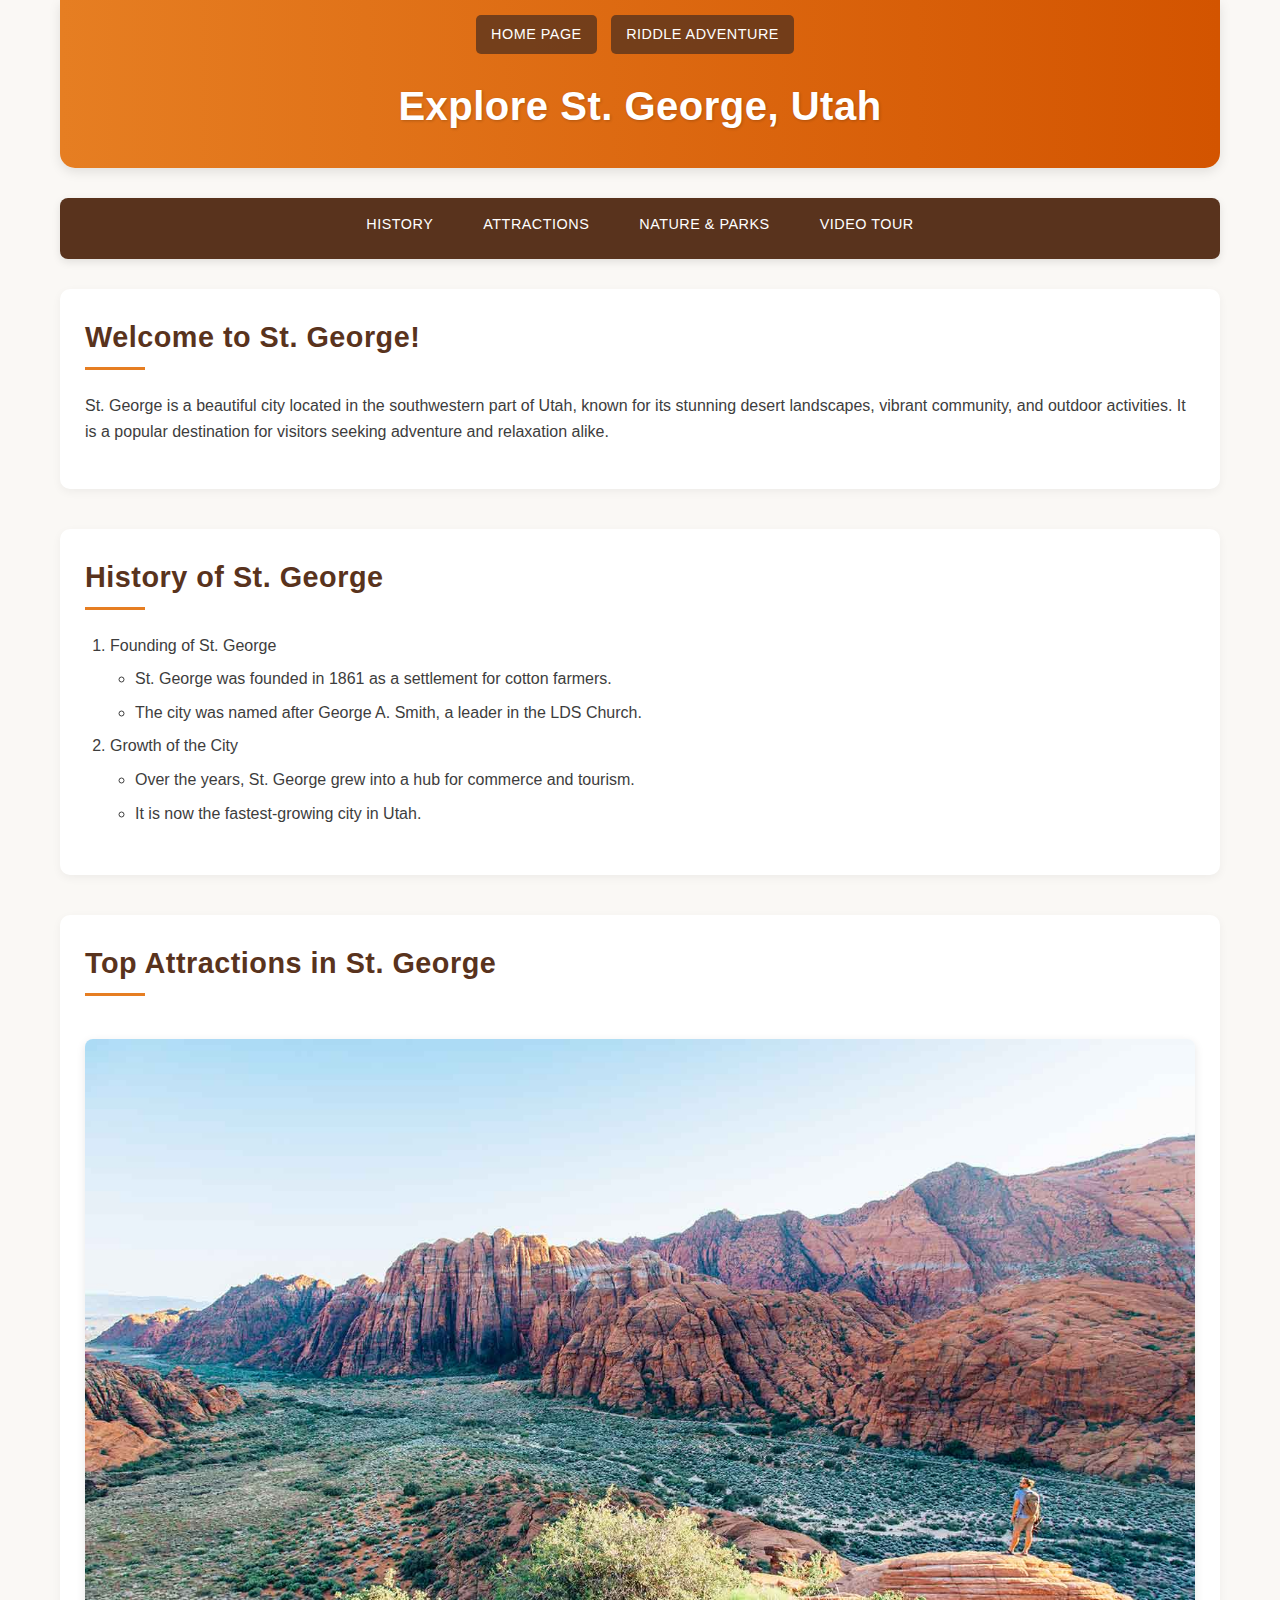
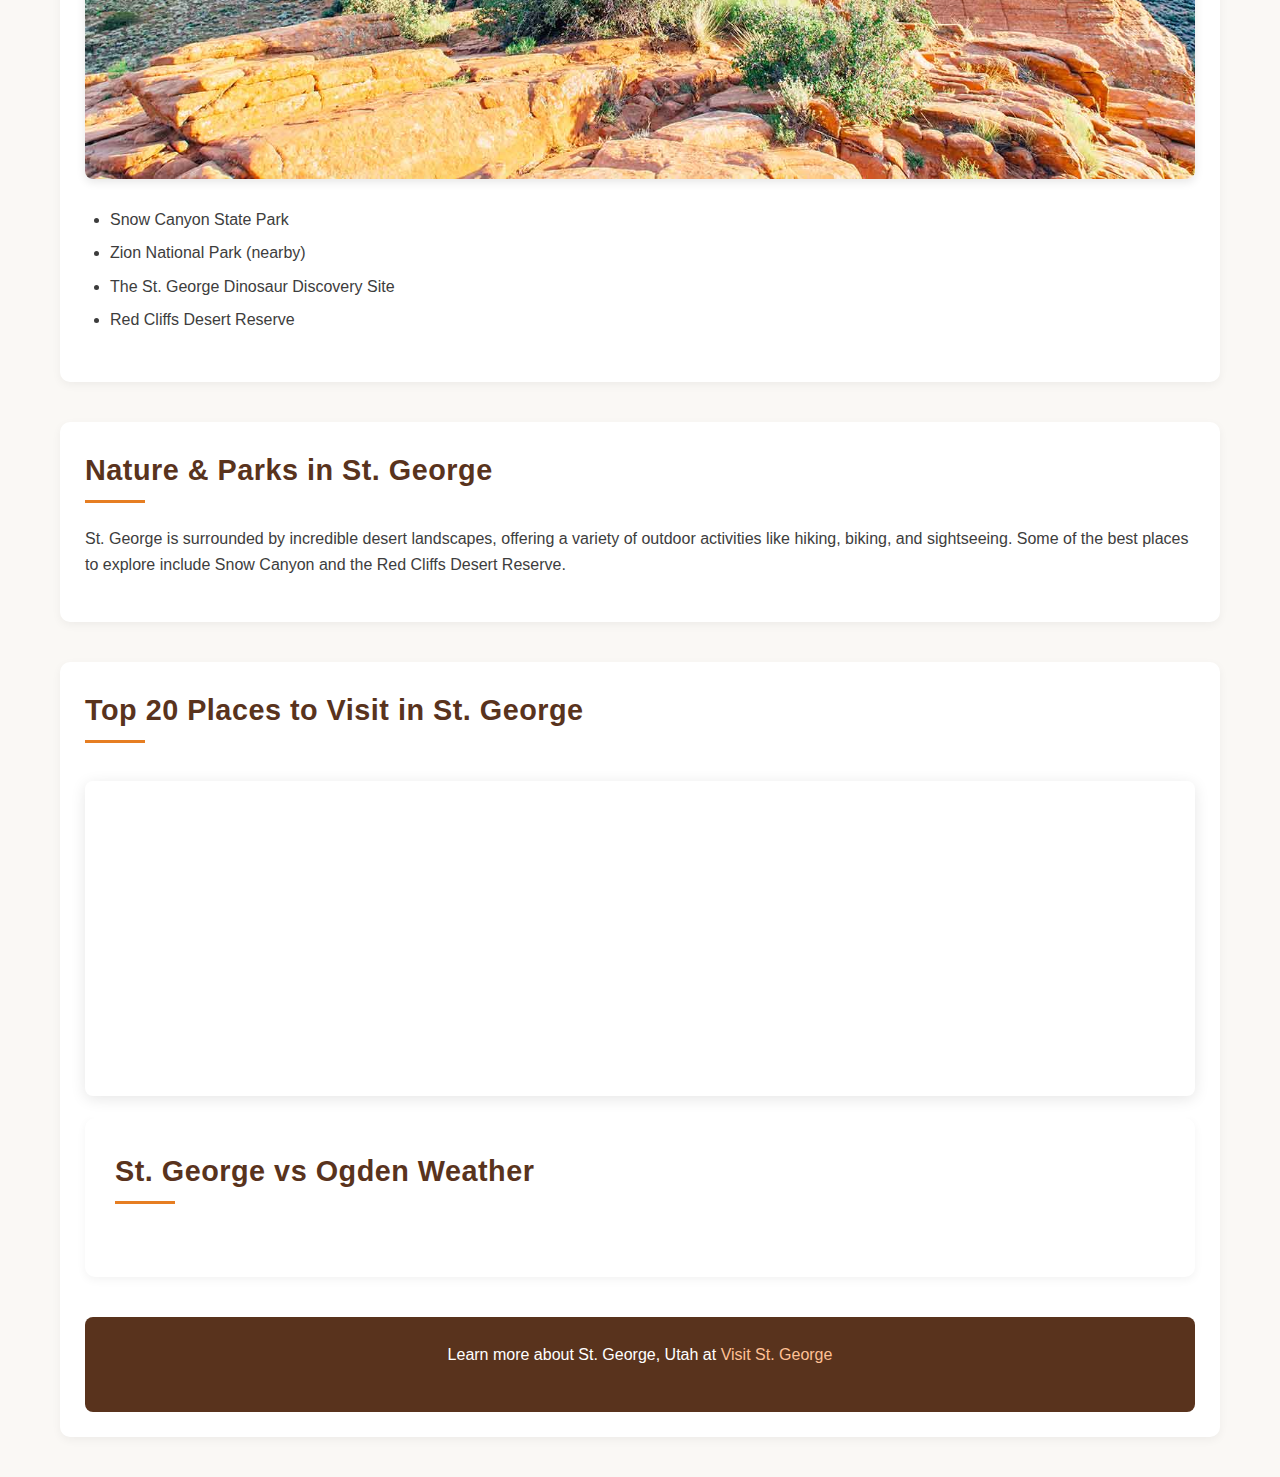
<file: scratch.html>
<!DOCTYPE html>
<html lang="en">
<head>
    <meta charset="UTF-8">
    <meta name="viewport" content="width=device-width, initial-scale=1.0">
    <title>St. George, Utah</title>
    <link rel="stylesheet" href="css/scratch.css"> <!-- Linking the external stylesheet -->
</head>
<body>

    <!-- Header -->
    <header>
        <a href="index.html">Home Page</a>
        <a href="webapp.html">Riddle Adventure</a>
        <h1>Explore St. George, Utah</h1>
    </header>

    <!-- Navigation Links -->
    <nav>
        <ul>
            <li><a href="#history">History</a></li>
            <li><a href="#attractions">Attractions</a></li>
            <li><a href="#nature">Nature & Parks</a></li>
            <li><a href="#video">Video Tour</a></li>
        </ul>
    </nav>

    <!-- Section 1: Introduction to St. George -->
    <section>
        <br>
        <h2>Welcome to St. George!</h2>
        <p>St. George is a beautiful city located in the southwestern part of Utah, known for its stunning desert landscapes, vibrant community, and outdoor activities. It is a popular destination for visitors seeking adventure and relaxation alike.</p>
    </section>

    <!-- Section 2: History - Unordered List inside an Ordered List -->
    <section id="history">
        <br>
        <h2>History of St. George</h2>
        <ol>
            <li>Founding of St. George
                <ul>
                    <li>St. George was founded in 1861 as a settlement for cotton farmers.</li>
                    <li>The city was named after George A. Smith, a leader in the LDS Church.</li>
                </ul>
            </li>
            <li>Growth of the City
                <ul>
                    <li>Over the years, St. George grew into a hub for commerce and tourism.</li>
                    <li>It is now the fastest-growing city in Utah.</li>
                </ul>
            </li>
        </ol>
    </section>

    <!-- Section 3: Attractions - Image -->
    <section id="attractions">
        <br>
        <h2>Top Attractions in St. George</h2>
        <img src="assets/img/Overlooking-Snow-Canyon-State-Park-near-St.-George-Utah (1).jpg" alt="St. George Attractions" style="width:100%; height:auto;">
        <ul>
            <li>Snow Canyon State Park</li>
            <li>Zion National Park (nearby)</li>
            <li>The St. George Dinosaur Discovery Site</li>
            <li>Red Cliffs Desert Reserve</li>
        </ul>
    </section>

    <!-- Section 4: Nature & Parks - Embedding a YouTube Video -->
    <section id="nature">
        <br>
        <h2>Nature & Parks in St. George</h2>
        <p>St. George is surrounded by incredible desert landscapes, offering a variety of outdoor activities like hiking, biking, and sightseeing. Some of the best places to explore include Snow Canyon and the Red Cliffs Desert Reserve.</p>
    </section>

    <!-- Section 5: Video Tour of St. George -->
    <section id="video">
        <section id="video">
            <br>
            <h2>Top 20 Places to Visit in St. George</h2>
            <iframe width="560" height="315" src="https://www.youtube.com/embed/dKIU_1cswdE" title="St. George, Utah - Video Tour" frameborder="0" allow="accelerometer; autoplay; encrypted-media; gyroscope; picture-in-picture" allowfullscreen></iframe>
        </section>
        <br>
<!--This is the tableau-->
        <!-- Tableau Weather Comparison Section -->
<div class="section" id="weather-comparison-graph">
    <h2>St. George vs Ogden Weather</h2>

    <div class='tableauPlaceholder' id='viz1744834673977' style='position: relative'>
        <noscript>
            <a href='#'>
                <img alt='Dashboard 1' src='https://public.tableau.com/static/images/St/StGeorgevsOgdenWeather/Dashboard1/1_rss.png' style='border: none' />
            </a>
        </noscript>
        <object class='tableauViz' style='display:none;'>
            <param name='host_url' value='https%3A%2F%2Fpublic.tableau.com%2F' />
            <param name='embed_code_version' value='3' />
            <param name='site_root' value='' />
            <param name='name' value='StGeorgevsOgdenWeather/Dashboard1' />
            <param name='tabs' value='no' />
            <param name='toolbar' value='yes' />
            <param name='static_image' value='https://public.tableau.com/static/images/St/StGeorgevsOgdenWeather/Dashboard1/1.png' />
            <param name='animate_transition' value='yes' />
            <param name='display_static_image' value='yes' />
            <param name='display_spinner' value='yes' />
            <param name='display_overlay' value='yes' />
            <param name='display_count' value='yes' />
            <param name='language' value='en-US' />
        </object>
    </div>

    <script type='text/javascript'>
        var divElement = document.getElementById('viz1744834673977');
        var vizElement = divElement.getElementsByTagName('object')[0];
        if (divElement.offsetWidth > 800) {
            vizElement.style.width = '100%';
            vizElement.style.height = (divElement.offsetWidth * 0.75) + 'px';
        } else if (divElement.offsetWidth > 500) {
            vizElement.style.width = '100%';
            vizElement.style.height = (divElement.offsetWidth * 0.75) + 'px';
        } else {
            vizElement.style.width = '100%';
            vizElement.style.height = '827px';
        }
        var scriptElement = document.createElement('script');
        scriptElement.src = 'https://public.tableau.com/javascripts/api/viz_v1.js';
        vizElement.parentNode.insertBefore(scriptElement, vizElement);
    </script>
</div>

    <!-- Footer -->
    <footer>
        <p>Learn more about St. George, Utah at <a href="https://www.visitstgeorge.com" target="_blank">Visit St. George</a></p>
    </footer>

</body>
</html>

</html>
</file>
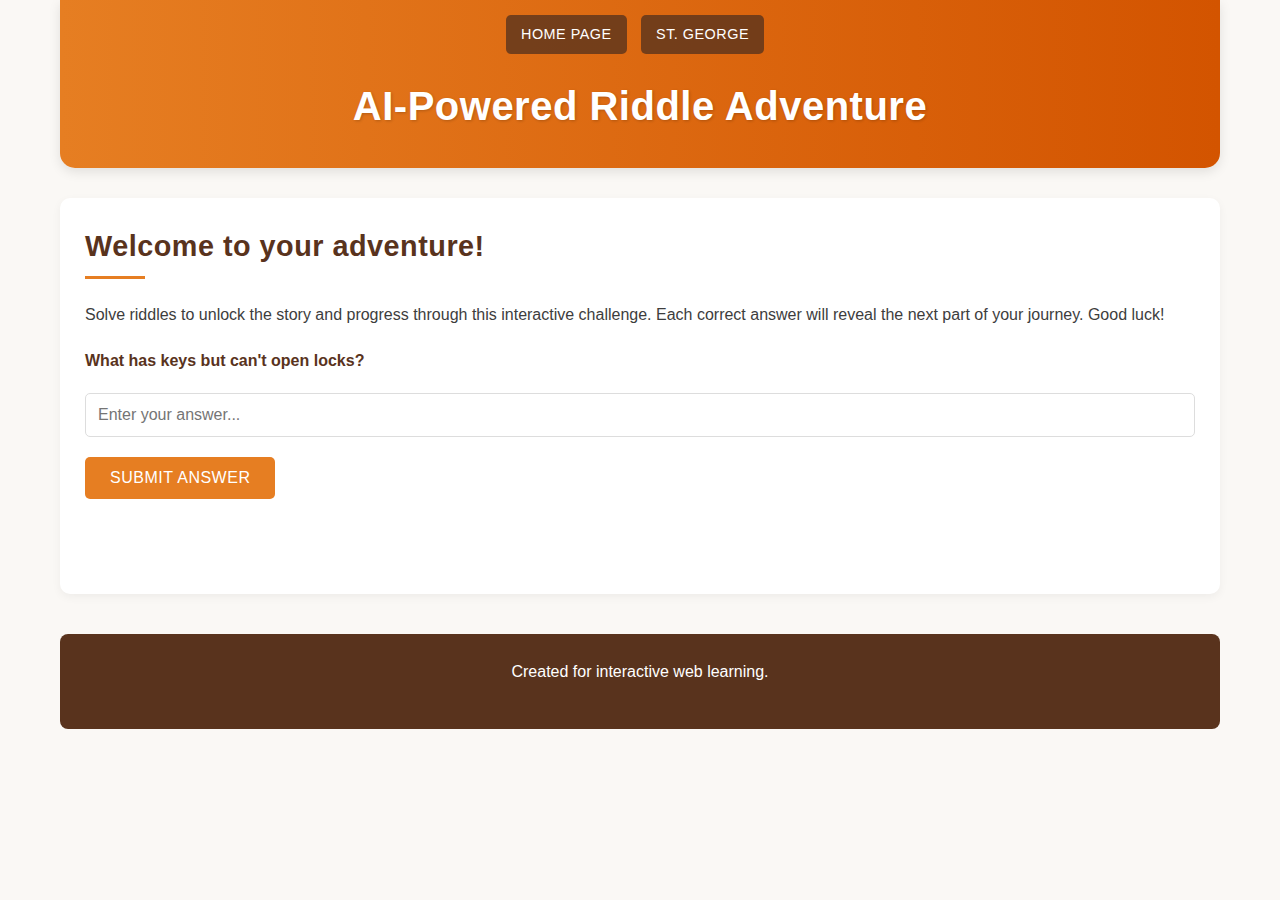
<file: webapp.html>
<!DOCTYPE html>
<html lang="en">
<head>
    <meta charset="UTF-8">
    <meta name="viewport" content="width=device-width, initial-scale=1.0">
    <title>AI-Powered Riddle Adventure</title>
    <style>
        /* Base styles and typography - matching scratch.css */
        * {
            margin: 0;
            padding: 0;
            box-sizing: border-box;
        }
        
        body {
            font-family: 'Montserrat', 'Segoe UI', sans-serif;
            line-height: 1.6;
            color: #3d3d3d;
            background-color: #faf8f5;
            max-width: 1200px;
            margin: 0 auto;
            padding: 0 20px;
        }
        
        h1, h2, h3 {
            font-family: 'Poppins', 'Arial', sans-serif;
            font-weight: 600;
            color: #59331d; 
            letter-spacing: 0.5px;
        }
        
        h1 {
            font-size: 2.5rem;
            margin-bottom: 0;
            color: white;
            text-shadow: 1px 1px 3px rgba(0, 0, 0, 0.2);
        }
        
        h2 {
            font-size: 1.8rem;
            position: relative;
            padding-bottom: 10px;
            margin-bottom: 0.8em;
        }
        
        h2::after {
            content: '';
            position: absolute;
            bottom: 0;
            left: 0;
            width: 60px;
            height: 3px;
            background-color: #e67e22;
        }
        
        p {
            margin-bottom: 1.2em;
            font-size: 1rem;
        }
        
        a {
            color: #d35400;
            text-decoration: none;
            transition: color 0.3s ease;
        }
        
        a:hover {
            color: #e67e22;
            text-decoration: underline;
        }
        
        /* Header styles */
        header {
            padding: 15px 0 30px;
            background: linear-gradient(to right, #e67e22, #d35400);
            color: white;
            border-radius: 0 0 15px 15px;
            margin-bottom: 30px;
            box-shadow: 0 4px 12px rgba(0, 0, 0, 0.1);
            position: relative;
            text-align: center;
        }
        
        header a {
            display: inline-block;
            color: white;
            background-color: rgba(89, 51, 29, 0.8);
            padding: 8px 15px;
            margin: 0 10px 20px 0;
            border-radius: 5px;
            font-size: 0.9rem;
            font-weight: 500;
            text-transform: uppercase;
            letter-spacing: 0.5px;
            transition: all 0.3s ease;
        }
        
        header a:hover {
            background-color: #59331d;
            transform: translateY(-2px);
            text-decoration: none;
        }
        
        /* Game container */
        section {
            margin-bottom: 40px;
            padding: 25px;
            background-color: white;
            border-radius: 10px;
            box-shadow: 0 3px 10px rgba(0, 0, 0, 0.05);
            position: relative;
        }
        
        /* Game specific styles */
        .story {
            font-size: 18px;
            margin-bottom: 20px;
        }
        
        .riddle {
            font-size: 22px;
            font-weight: bold;
            margin-bottom: 20px;
            color: #59331d;
        }
        
        input[type="text"] {
            padding: 12px;
            font-size: 16px;
            width: 100%;
            margin-bottom: 20px;
            border-radius: 5px;
            border: 1px solid #ddd;
            font-family: 'Montserrat', 'Segoe UI', sans-serif;
        }
        
        button {
            padding: 12px 25px;
            font-size: 16px;
            cursor: pointer;
            background-color: #e67e22;
            color: white;
            border: none;
            border-radius: 5px;
            font-family: 'Montserrat', 'Segoe UI', sans-serif;
            font-weight: 500;
            transition: all 0.3s ease;
            text-transform: uppercase;
            letter-spacing: 0.5px;
        }
        
        button:hover {
            background-color: #d35400;
            transform: translateY(-2px);
        }
        
        .feedback {
            font-size: 18px;
            margin: 20px 0;
            padding: 15px;
            border-radius: 5px;
        }
        
        .incorrect {
            color: #d9534f;
            background-color: rgba(217, 83, 79, 0.1);
        }
        
        .correct {
            color: #59331d;
            background-color: rgba(230, 126, 34, 0.1);
        }
        
        /* Footer styles */
        footer {
            text-align: center;
            padding: 25px;
            background-color: #59331d;
            color: #fff;
            border-radius: 8px;
            margin-top: 40px;
            font-size: 0.9rem;
        }
        
        footer a {
            color: #ffc195;
            font-weight: 500;
        }
        
        footer a:hover {
            color: #fff;
        }
        
        /* Responsive adjustments */
        @media (max-width: 768px) {
            header {
                padding: 15px 10px 25px;
            }
            
            header a {
                margin-bottom: 15px;
                font-size: 0.8rem;
                padding: 6px 12px;
            }
            
            h1 {
                font-size: 2rem;
            }
            
            .riddle {
                font-size: 18px;
            }
            
            button {
                width: 100%;
            }
        }
        
        @import url('https://fonts.googleapis.com/css2?family=Montserrat:wght@400;500&family=Poppins:wght@500;600&display=swap');
    </style>
</head>
<body>
    <!-- Header -->
    <header>
        <a href="index.html">Home Page</a>
        <a href="scratch.html">St. George</a>
        <h1>AI-Powered Riddle Adventure</h1>
    </header>

    <!-- Game Section -->
    <section>
        <div class="story">
            <h2>Welcome to your adventure!</h2>
            <p>Solve riddles to unlock the story and progress through this interactive challenge. Each correct answer will reveal the next part of your journey. Good luck!</p>
        </div>
        
        <div class="riddle">
            <p id="riddle">What has keys but can't open locks?</p>
        </div>
        
        <input type="text" id="answer" placeholder="Enter your answer..." />
        <button onclick="checkAnswer()">Submit Answer</button>
        
        <div id="feedback" class="feedback"></div>
        <div id="nextStep" class="story"></div>
    </section>

    <!-- Footer -->
    <footer>
        <p>Created for interactive web learning.</p>
    </footer>

    <script>
        const riddles = [
            { 
                question: "What has keys but can't open locks?", 
                answer: "piano", 
                next: "You solved the first riddle! The magical piano plays a tune that seems to open a pathway forward in your mind." 
            },
            { 
                question: "I speak without a mouth and hear without ears. I have no body, but I come alive with wind. What am I?", 
                answer: "echo", 
                next: "You unlocked the second clue! The echo of your voice reverberates through the chamber, revealing hidden symbols on the wall." 
            },
            { 
                question: "The more of this there is, the less you see. What is it?", 
                answer: "darkness", 
                next: "You're doing great! As you say 'darkness', the room dims and glowing pathways appear on the floor, leading to your final challenge." 
            },
            { 
                question: "I'm tall when I'm young, and I'm short when I'm old. What am I?", 
                answer: "candle", 
                next: "Congratulations, you've completed the adventure! The candle's flame illuminates the entire chamber, revealing a treasure of ancient wisdom." 
            }
        ];

        let currentRiddle = 0;

        function checkAnswer() {
            const userAnswer = document.getElementById('answer').value.trim().toLowerCase();
            const feedbackElement = document.getElementById('feedback');
            const nextStepElement = document.getElementById('nextStep');
            const riddleElement = document.getElementById('riddle');

            if (userAnswer === riddles[currentRiddle].answer.toLowerCase()) {
                feedbackElement.textContent = "Correct! " + riddles[currentRiddle].next;
                feedbackElement.classList.remove('incorrect');
                feedbackElement.classList.add('correct');
                
                currentRiddle++;
                
                if (riddles[currentRiddle]) {
                    // Show next riddle
                    setTimeout(() => {
                        riddleElement.textContent = riddles[currentRiddle].question;
                        nextStepElement.textContent = "";
                    }, 1500);
                } else {
                    // Adventure complete
                    nextStepElement.innerHTML = "<h2>Adventure Complete!</h2><p>You've solved all the riddles and completed your journey. Feel free to play again!</p>";
                    riddleElement.textContent = "All riddles solved!";
                }
            } else {
                feedbackElement.textContent = "Incorrect, try again!";
                feedbackElement.classList.remove('correct');
                feedbackElement.classList.add('incorrect');
            }

            document.getElementById('answer').value = "";
        }
    </script>
</body>
</html>
</file>
<file: css/scratch.css>
* {
    margin: 0;
    padding: 0;
    box-sizing: border-box;
  }
  
  body {
    font-family: 'Montserrat', 'Segoe UI', sans-serif;
    line-height: 1.6;
    color: #3d3d3d;
    background-color: #faf8f5;
    max-width: 1200px;
    margin: 0 auto;
    padding: 0 20px;
  }
  
  h1, h2, h3 {
    font-family: 'Poppins', 'Arial', sans-serif;
    font-weight: 600;
    color: #59331d; 
    letter-spacing: 0.5px;
  }
  
  h1 {
    font-size: 2.5rem;
    margin-bottom: 0;
    color: white;
    text-shadow: 1px 1px 3px rgba(0, 0, 0, 0.2);
  }
  
  h2 {
    font-size: 1.8rem;
    position: relative;
    padding-bottom: 10px;
    margin-bottom: 0.8em;
  }
  
  h2::after {
    content: '';
    position: absolute;
    bottom: 0;
    left: 0;
    width: 60px;
    height: 3px;
    background-color: #e67e22; 
  }
  
  p {
    margin-bottom: 1.2em;
    font-size: 1rem;
  }
  
  a {
    color: #d35400; 
    text-decoration: none;
    transition: color 0.3s ease;
  }
  
  a:hover {
    color: #e67e22;
    text-decoration: underline;
  }
  
  header {
    padding: 15px 0 30px;
    background: linear-gradient(to right, #e67e22, #d35400); 
    color: white;
    border-radius: 0 0 15px 15px;
    margin-bottom: 30px;
    box-shadow: 0 4px 12px rgba(0, 0, 0, 0.1);
    position: relative;
    text-align: center;
  }
  
  header a {
    display: inline-block;
    color: white;
    background-color: rgba(89, 51, 29, 0.8); 
    padding: 8px 15px;
    margin: 0 10px 20px 0;
    border-radius: 5px;
    font-size: 0.9rem;
    font-weight: 500;
    text-transform: uppercase;
    letter-spacing: 0.5px;
    transition: all 0.3s ease;
  }
  
  header a:hover {
    background-color: #59331d; 
    transform: translateY(-2px);
    text-decoration: none;
  }
  
  nav {
    background-color: #59331d; 
    border-radius: 8px;
    margin-bottom: 30px;
    box-shadow: 0 3px 8px rgba(0, 0, 0, 0.1);
  }
  
  nav ul {
    display: flex;
    justify-content: center;
    list-style: none;
    padding: 0;
  }
  
  nav li {
    margin: 0;
  }
  
  nav a {
    display: block;
    color: #fff;
    text-decoration: none;
    padding: 15px 25px;
    font-weight: 500;
    transition: all 0.3s ease;
    text-transform: uppercase;
    font-size: 0.9rem;
    letter-spacing: 0.5px;
  }
  
  nav a:hover {
    background-color: #e67e22; 
    color: white;
    text-decoration: none;
  }
  
  section {
    margin-bottom: 40px;
    padding: 25px;
    background-color: white;
    border-radius: 10px;
    box-shadow: 0 3px 10px rgba(0, 0, 0, 0.05);
    position: relative;
  }
  
  section img {
    border-radius: 8px;
    margin: 20px 0;
    box-shadow: 0 3px 10px rgba(0, 0, 0, 0.1);
    transition: transform 0.3s ease;
  }
  
  section img:hover {
    transform: scale(1.01);
  }
  
  br {
    display: none;
  }
  
  ul, ol {
    padding-left: 25px;
    margin-bottom: 1.5em;
  }
  
  ul li, ol li {
    margin-bottom: 8px;
  }
  
  li ul, li ol {
    margin-top: 8px;
    margin-bottom: 0;
  }
  
  iframe {
    width: 100%;
    border-radius: 8px;
    box-shadow: 0 3px 15px rgba(0, 0, 0, 0.1);
    margin: 15px 0;
  }
  
  footer {
    text-align: center;
    padding: 25px;
    background-color: #59331d; 
    color: #fff;
    border-radius: 8px;
    margin-top: 40px;
    font-size: 0.9rem;
  }
  
  footer a {
    color: #ffc195; 
    font-weight: 500;
  }
  
  footer a:hover {
    color: #fff;
  }
  
  #weather-comparison-graph {
    padding: 30px;
    background-color: white;
    border-radius: 10px;
    box-shadow: 0 3px 10px rgba(0, 0, 0, 0.05);
    margin-bottom: 40px;
  }
  
 
  .tableauPlaceholder {
    margin: 20px 0;
    border-radius: 8px;
    overflow: hidden;
    box-shadow: 0 3px 15px rgba(0, 0, 0, 0.1);
  }
  
  #video section {
    box-shadow: none;
    padding: 0;
    margin-bottom: 0;
  }
  
  @media (max-width: 768px) {
    header {
      padding: 15px 10px 25px;
    }
    
    header a {
      margin-bottom: 15px;
      font-size: 0.8rem;
      padding: 6px 12px;
    }
    
    nav ul {
      flex-direction: column;
    }
    
    nav a {
      text-align: center;
      padding: 12px 0;
    }
    
    h1 {
      font-size: 2rem;
    }
    
    h2 {
      font-size: 1.5rem;
    }
    

    iframe {
      height: 250px;
    }
  }
  
  @import url('https://fonts.googleapis.com/css2?family=Montserrat:wght@400;500&family=Poppins:wght@500;600&display=swap');
</file>
